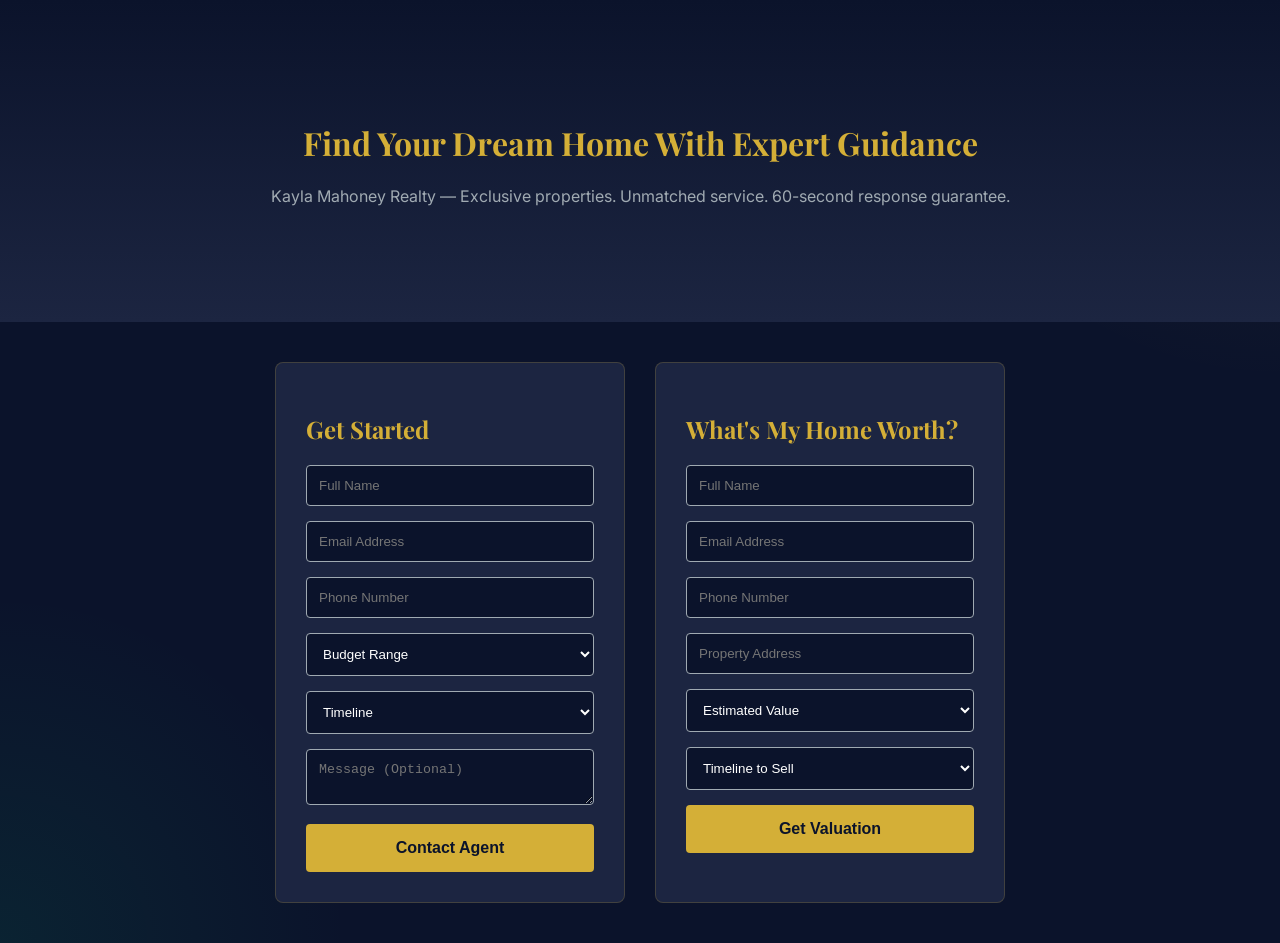
<file: static/index.html>
<!DOCTYPE html>
<html lang="en">

<head>
    <meta charset="UTF-8">
    <meta name="viewport" content="width=device-width, initial-scale=1.0">
    <title>Kayla Mahoney Realty</title>
    <link
        href="https://fonts.googleapis.com/css2?family=Inter:wght@400;600&family=Playfair+Display:wght@600;700&display=swap"
        rel="stylesheet">
    <link rel="stylesheet" href="/static/style.css">
</head>

<body>
    <div class="hero">
        <h1>Find Your Dream Home With Expert Guidance</h1>
        <p style="color: var(--gray);">Kayla Mahoney Realty — Exclusive properties. Unmatched service. 60-second
            response guarantee.</p>
    </div>

    <div class="forms-container">
        <form class="lead-form" id="buyerForm">
            <h2>Get Started</h2>
            <input type="text" name="name" placeholder="Full Name" required>
            <input type="email" name="email" placeholder="Email Address" required>
            <input type="tel" name="phone" placeholder="Phone Number" required>
            <select name="budget" required>
                <option value="">Budget Range</option>
                <option value="$500K–$1M">$500K–$1M</option>
                <option value="$1M–$2M">$1M–$2M</option>
                <option value="$2M+">$2M+</option>
            </select>
            <select name="timeline" required>
                <option value="">Timeline</option>
                <option value="ASAP">ASAP</option>
                <option value="1–3 months">1–3 months</option>
                <option value="3–6 months">3–6 months</option>
            </select>
            <textarea name="message" placeholder="Message (Optional)"></textarea>
            <button type="submit">Contact Agent</button>
            <div id="buyerToast" style="display:none; color: var(--gold); margin-top: 10px; text-align:center;">Our team
                will contact you within 60 seconds</div>
        </form>

        <form class="lead-form" id="sellerForm">
            <h2>What's My Home Worth?</h2>
            <input type="text" name="name" placeholder="Full Name" required>
            <input type="email" name="email" placeholder="Email Address" required>
            <input type="tel" name="phone" placeholder="Phone Number" required>
            <input type="text" name="address" placeholder="Property Address" required>
            <select name="value" required>
                <option value="">Estimated Value</option>
                <option value="$500K–$1M">$500K–$1M</option>
                <option value="$1M–$2M">$1M–$2M</option>
                <option value="$2M+">$2M+</option>
            </select>
            <select name="timeline" required>
                <option value="">Timeline to Sell</option>
                <option value="ASAP">ASAP</option>
                <option value="1–3 months">1–3 months</option>
                <option value="3–6 months">3–6 months</option>
            </select>
            <button type="submit">Get Valuation</button>
            <div id="sellerToast" style="display:none; color: var(--gold); margin-top: 10px; text-align:center;">Our
                team will contact you within 60 seconds</div>
        </form>
    </div>

    <script>
        async function handleForm(e, endpoint, toastId) {
            e.preventDefault();
            const formData = new FormData(e.target);
            await fetch(endpoint, { method: 'POST', body: formData });
            e.target.reset();
            document.getElementById(toastId).style.display = 'block';
            setTimeout(() => document.getElementById(toastId).style.display = 'none', 4000);
        }

        document.getElementById('buyerForm').addEventListener('submit', (e) => handleForm(e, '/api/leads/buyer', 'buyerToast'));
        document.getElementById('sellerForm').addEventListener('submit', (e) => handleForm(e, '/api/leads/seller', 'sellerToast'));
    </script>
</body>

</html>
</file>
<file: static/style.css>
:root {
    --navy: #0B132B;
    --navy-light: #1C2541;
    --gold: #D4AF37;
    --white: #FFFFFF;
    --gray: #A0AAB2;
    --green: #00dc82;
    --red: #ff4d4d;
    --yellow: #ffb740;
}

* {
    box-sizing: border-box;
}

body {
    margin: 0;
    font-family: 'Inter', sans-serif;
    background-color: var(--navy);
    background-image: radial-gradient(circle at top right, rgba(212, 175, 55, 0.08), transparent 24%),
                      radial-gradient(circle at bottom left, rgba(0, 220, 130, 0.08), transparent 22%);
    color: var(--white);
    -webkit-font-smoothing: antialiased;
}

h1,
h2,
h3 {
    font-family: 'Playfair Display', serif;
    color: var(--gold);
}

/* ==========================================================
   INDEX PAGE — Hero + Forms
========================================================== */
.hero {
    text-align: center;
    padding: 100px 20px;
    background: linear-gradient(180deg, var(--navy) 0%, var(--navy-light) 100%);
}

.forms-container {
    display: flex;
    justify-content: center;
    gap: 30px;
    padding: 40px;
    flex-wrap: wrap;
}

.lead-form {
    background: var(--navy-light);
    padding: 30px;
    border-radius: 8px;
    width: 350px;
    border: 1px solid rgba(212, 175, 55, 0.2);
}

input,
select,
textarea {
    width: 100%;
    padding: 12px;
    margin-bottom: 15px;
    background: var(--navy);
    border: 1px solid var(--gray);
    color: var(--white);
    border-radius: 4px;
    box-sizing: border-box;
}

button {
    width: 100%;
    padding: 15px;
    background: var(--gold);
    color: var(--navy);
    border: none;
    font-weight: bold;
    font-size: 16px;
    cursor: pointer;
    border-radius: 4px;
    transition: all 0.3s ease;
}

button:hover {
    opacity: 0.9;
    transform: translateY(-1px);
}

button:disabled {
    opacity: 0.5;
    cursor: not-allowed;
    transform: none;
}

#toast {
    display: none;
    text-align: center;
    color: var(--gold);
    margin-top: 10px;
}

/* ==========================================================
   DASHBOARD — Header
========================================================== */
.dash-header {
    display: flex;
    justify-content: space-between;
    padding: 20px 40px;
    background: var(--navy-light);
    align-items: center;
    border-bottom: 1px solid rgba(212, 175, 55, 0.15);
}

.dash-header h2 {
    margin: 0;
    font-size: 22px;
}

.dash-header-actions {
    display: flex;
    gap: 12px;
    align-items: center;
}

.manual-row {
    display: grid;
    grid-template-columns: repeat(2, minmax(0, 1fr));
    gap: 20px;
    padding: 20px 40px;
}

.manual-panel {
    background: var(--navy-light);
    border: 1px solid rgba(212, 175, 55, 0.12);
    border-radius: 16px;
    padding: 22px 24px;
    box-shadow: 0 24px 48px rgba(0, 0, 0, 0.16);
}

.manual-panel h3 {
    margin-top: 0;
    margin-bottom: 18px;
    font-size: 18px;
}

.manual-form-grid {
    display: grid;
    gap: 12px;
    grid-template-columns: repeat(2, minmax(0, 1fr));
}

.manual-form-grid textarea {
    grid-column: span 2;
    min-height: 120px;
}

.manual-form-grid input,
.manual-form-grid select,
.manual-form-grid textarea {
    border-color: rgba(255, 255, 255, 0.14);
}

.full-width {
    width: 100%;
}

.manual-panel label {
    display: block;
    margin-bottom: 6px;
    color: #A0AAB2;
    font-size: 0.9rem;
}

/* ==========================================================
   METRICS CARDS
========================================================== */
.metrics-row {
    display: flex;
    gap: 20px;
    padding: 20px 40px;
}

.metric-card {
    flex: 1;
    background: var(--navy-light);
    padding: 22px 24px;
    border-radius: 10px;
    border-left: 4px solid var(--gold);
    position: relative;
    overflow: hidden;
    transition: transform 0.2s ease, box-shadow 0.2s ease;
}

.metric-card:hover {
    transform: translateY(-2px);
    box-shadow: 0 8px 24px rgba(0, 0, 0, 0.3);
}

.metric-card::after {
    content: '';
    position: absolute;
    top: 0;
    right: 0;
    width: 80px;
    height: 80px;
    background: radial-gradient(circle, rgba(212, 175, 55, 0.06) 0%, transparent 70%);
    border-radius: 50%;
    transform: translate(20px, -20px);
}

.metric-icon {
    color: var(--gold);
    font-size: 18px;
    margin-bottom: 8px;
    opacity: 0.7;
}

.metric-card h3 {
    margin: 0 0 10px 0;
    font-size: 13px;
    color: var(--gray);
    font-family: 'Inter', sans-serif;
    text-transform: uppercase;
    letter-spacing: 0.5px;
    font-weight: 500;
}

.metric-card p {
    margin: 0;
    font-size: 32px;
    font-weight: 700;
    background: linear-gradient(135deg, var(--white), var(--gold));
    -webkit-background-clip: text;
    -webkit-text-fill-color: transparent;
    background-clip: text;
}

/* ==========================================================
   INTEGRATION BADGES
========================================================== */
.integrations-row {
    padding: 0 40px 10px;
}

.integrations-bar {
    display: flex;
    align-items: center;
    gap: 14px;
    flex-wrap: wrap;
    background: rgba(28, 37, 65, 0.6);
    border: 1px solid rgba(212, 175, 55, 0.1);
    border-radius: 10px;
    padding: 14px 24px;
}

.integration-info-banner {
    margin-top: 12px;
    padding: 14px 18px;
    border-radius: 10px;
    background: rgba(255, 255, 255, 0.06);
    border: 1px solid rgba(255, 255, 255, 0.08);
    color: var(--white);
    font-size: 13px;
    line-height: 1.6;
    max-width: 960px;
}

.integrations-label {
    font-size: 13px;
    color: var(--gray);
    font-weight: 600;
    text-transform: uppercase;
    letter-spacing: 0.5px;
    margin-right: 4px;
}

.integrations-label i {
    color: var(--gold);
    margin-right: 4px;
}

.integration-badge {
    display: inline-flex;
    align-items: center;
    gap: 6px;
    padding: 6px 14px;
    border-radius: 20px;
    font-size: 12px;
    font-weight: 600;
    background: rgba(0, 220, 130, 0.1);
    color: var(--green);
    border: 1px solid rgba(0, 220, 130, 0.2);
    transition: all 0.2s ease;
}

.integration-badge:hover {
    background: rgba(0, 220, 130, 0.18);
    transform: translateY(-1px);
}

.integration-badge i {
    font-size: 11px;
}

/* ==========================================================
   CHART CONTAINER
========================================================== */
.chart-container {
    padding: 20px 40px;
}

.chart-container h3 {
    margin-bottom: 16px;
}

.chart-wrapper {
    background: var(--navy-light);
    border-radius: 10px;
    padding: 24px;
    height: 260px;
    border: 1px solid rgba(212, 175, 55, 0.1);
    box-shadow: inset 0 0 0 1px rgba(255, 255, 255, 0.02);
}

/* ==========================================================
   TABLES
========================================================== */
.table-container {
    padding: 20px 40px;
}

.table-container h3 {
    margin-bottom: 16px;
}

.table-scroll {
    overflow-x: auto;
    border-radius: 10px;
    box-shadow: inset 0 0 0 1px rgba(255,255,255,0.04);
}

table {
    width: 100%;
    border-collapse: collapse;
    background: var(--navy-light);
    border-radius: 10px;
    overflow: hidden;
    min-width: 800px;
}

th,
td {
    padding: 14px 16px;
    text-align: left;
    border-bottom: 1px solid rgba(255, 255, 255, 0.05);
}

th {
    color: var(--gold);
    font-weight: 600;
    font-size: 12px;
    text-transform: uppercase;
    letter-spacing: 0.5px;
    background: rgba(212, 175, 55, 0.05);
}

td {
    font-size: 14px;
}

tbody tr {
    transition: background 0.2s ease;
}

tbody tr:hover {
    background: rgba(212, 175, 55, 0.04);
}

.row-new-lead {
    animation: pulse-row 2s ease-in-out;
}

@keyframes pulse-row {
    0% {
        background: rgba(255, 70, 70, 0.15);
    }

    100% {
        background: transparent;
    }
}

.cell-contact {
    font-size: 12px;
    color: var(--gray);
    max-width: 200px;
    overflow: hidden;
    text-overflow: ellipsis;
    white-space: nowrap;
}

.cell-time {
    font-size: 13px;
    color: var(--gray);
    font-variant-numeric: tabular-nums;
}

.assign-inline {
    display: inline-flex;
    align-items: center;
    gap: 8px;
    margin-top: 8px;
    flex-wrap: wrap;
}

.action-row {
    display: flex;
    flex-direction: column;
    gap: 8px;
}

.inline-select {
    min-width: 160px;
    padding: 8px 10px;
    background: rgba(255, 255, 255, 0.06);
    color: #fff;
    border: 1px solid rgba(255, 255, 255, 0.08);
    border-radius: 10px;
    font-size: 13px;
}

.btn-assign {
    padding: 8px 12px;
    min-width: auto;
}

/* ==========================================================
   BADGES
========================================================== */
.badge {
    padding: 5px 12px;
    border-radius: 16px;
    font-size: 12px;
    font-weight: 500;
    background: rgba(212, 175, 55, 0.15);
    color: var(--gold);
    display: inline-flex;
    align-items: center;
    gap: 5px;
}

.badge-status {
    gap: 6px;
}

/* ==========================================================
   BUTTONS
========================================================== */
.btn-small {
    width: auto;
    padding: 10px 18px;
    font-size: 13px;
    font-weight: 600;
    border-radius: 6px;
    display: inline-flex;
    align-items: center;
    gap: 6px;
    transition: transform 0.2s ease, background 0.2s ease, border-color 0.2s ease;
}

.btn-small:hover {
    transform: translateY(-1px);
}

.btn-outline {
    background: transparent;
    color: var(--gold);
    border: 1px solid var(--gold);
}

.btn-outline:hover {
    background: rgba(212, 175, 55, 0.12);
    color: var(--white);
    border-color: rgba(212, 175, 55, 0.35);
}

.action-row {
    display: flex;
    align-items: center;
    gap: 10px;
    flex-wrap: wrap;
}

.assign-inline {
    display: flex;
    align-items: center;
    gap: 8px;
    flex-wrap: wrap;
}

.inline-select {
    min-width: 160px;
    max-width: 220px;
    border-radius: 8px;
    padding: 10px 12px;
    background: var(--navy);
    border: 1px solid rgba(255,255,255,0.12);
    color: var(--white);
}

.btn-action,
.btn-assign {
    white-space: nowrap;
}

.badge-status {
    background: rgba(255, 255, 255, 0.05);
    border: 1px solid rgba(255, 255, 255, 0.08);
}

.cell-contact {
    min-width: 200px;
}

.btn-action {
    font-size: 11px;
    padding: 6px 12px;
    border-radius: 5px;
}

/* ==========================================================
   COUNTDOWN TIMER
========================================================== */
.timer-ring {
    display: inline-flex;
    align-items: center;
    justify-content: center;
    width: 44px;
    height: 44px;
    border-radius: 50%;
    font-weight: 700;
    font-size: 13px;
    font-variant-numeric: tabular-nums;
}

.timer-green {
    background: rgba(0, 220, 130, 0.12);
    color: var(--green);
    border: 2px solid rgba(0, 220, 130, 0.4);
}

.timer-yellow {
    background: rgba(255, 183, 64, 0.12);
    color: var(--yellow);
    border: 2px solid rgba(255, 183, 64, 0.4);
    animation: timer-pulse 1s ease-in-out infinite;
}

.timer-red {
    background: rgba(255, 70, 70, 0.12);
    color: var(--red);
    border: 2px solid rgba(255, 70, 70, 0.4);
    animation: timer-pulse 0.6s ease-in-out infinite;
}

@keyframes timer-pulse {

    0%,
    100% {
        transform: scale(1);
    }

    50% {
        transform: scale(1.06);
    }
}

.timer-value {
    line-height: 1;
}

.timer-expired {
    color: var(--red);
    font-size: 12px;
    font-weight: 600;
    display: inline-flex;
    align-items: center;
    gap: 4px;
    animation: blink 1.2s ease-in-out infinite;
}

@keyframes blink {

    0%,
    100% {
        opacity: 1;
    }

    50% {
        opacity: 0.4;
    }
}

.timer-done {
    color: var(--green);
    font-size: 13px;
    font-weight: 500;
    display: inline-flex;
    align-items: center;
    gap: 4px;
}

.timer-loading {
    color: var(--gray);
}

/* ==========================================================
   PROGRESS BAR — Agent Response Rate
========================================================== */
.progress-cell {
    display: flex;
    flex-direction: column;
    gap: 5px;
    min-width: 160px;
}

.progress-bar-track {
    width: 100%;
    height: 8px;
    background: rgba(255, 255, 255, 0.08);
    border-radius: 4px;
    overflow: hidden;
}

.progress-bar-fill {
    height: 100%;
    border-radius: 4px;
    transition: width 0.6s ease;
}

.progress-label {
    font-size: 12px;
    color: var(--gray);
    font-variant-numeric: tabular-nums;
}

/* ==========================================================
   TOAST NOTIFICATIONS
========================================================== */
.toast-container {
    position: fixed;
    top: 20px;
    right: 20px;
    z-index: 9999;
    display: flex;
    flex-direction: column;
    gap: 10px;
    pointer-events: none;
}

.toast-notification {
    display: flex;
    align-items: center;
    gap: 14px;
    background: var(--navy-light);
    border: 1px solid rgba(212, 175, 55, 0.25);
    border-left: 4px solid var(--gold);
    border-radius: 10px;
    padding: 16px 20px;
    min-width: 320px;
    max-width: 420px;
    box-shadow: 0 12px 40px rgba(0, 0, 0, 0.5);
    transform: translateX(120%);
    opacity: 0;
    transition: all 0.4s cubic-bezier(0.22, 1, 0.36, 1);
    pointer-events: all;
    backdrop-filter: blur(12px);
}

.toast-show {
    transform: translateX(0);
    opacity: 1;
}

.toast-hide {
    transform: translateX(120%);
    opacity: 0;
}

.toast-icon {
    width: 40px;
    height: 40px;
    border-radius: 10px;
    background: rgba(212, 175, 55, 0.15);
    display: flex;
    align-items: center;
    justify-content: center;
    color: var(--gold);
    font-size: 16px;
    flex-shrink: 0;
}

.toast-body {
    display: flex;
    flex-direction: column;
    gap: 3px;
    flex: 1;
}

.toast-title {
    font-size: 13px;
    font-weight: 600;
    color: var(--gold);
    text-transform: uppercase;
    letter-spacing: 0.4px;
}

.toast-msg {
    font-size: 14px;
    color: var(--white);
}

.toast-msg b {
    color: var(--gold);
}

.toast-close {
    width: 28px;
    height: 28px;
    padding: 0;
    background: rgba(255, 255, 255, 0.06);
    border: none;
    color: var(--gray);
    border-radius: 6px;
    cursor: pointer;
    display: flex;
    align-items: center;
    justify-content: center;
    font-size: 12px;
    flex-shrink: 0;
    transition: all 0.2s ease;
}

.toast-close:hover {
    background: rgba(255, 255, 255, 0.12);
    color: var(--white);
    transform: none;
}

/* ==========================================================
   RESPONSIVE — Mobile < 768px
========================================================== */
@media (max-width: 768px) {
    .dash-header {
        flex-direction: column;
        gap: 14px;
        padding: 16px 20px;
        text-align: center;
    }

    .manual-row {
        grid-template-columns: 1fr;
        padding: 16px 20px;
    }

    .manual-form-grid {
        grid-template-columns: 1fr;
    }

    .manual-form-grid textarea {
        grid-column: span 1;
    }

    .table-container,
    .chart-container,
    .metrics-row,
    .integrations-row {
        padding-left: 20px;
        padding-right: 20px;
    }

    .dash-header h2 {
        font-size: 18px;
    }

    .dash-header-actions {
        width: 100%;
        justify-content: center;
    }

    .metrics-row {
        flex-direction: column;
        padding: 12px 20px;
        gap: 12px;
    }

    .metric-card {
        padding: 16px 18px;
    }

    .metric-card p {
        font-size: 26px;
    }

    .integrations-row {
        padding: 0 20px 10px;
    }

    .integrations-bar {
        padding: 12px 16px;
        gap: 8px;
        justify-content: center;
    }

    .integrations-label {
        width: 100%;
        text-align: center;
    }

    .chart-container {
        padding: 12px 20px;
    }

    .chart-wrapper {
        padding: 14px;
        height: 200px;
    }

    .table-container {
        padding: 12px 20px;
    }

    table {
        min-width: 700px;
    }

    .toast-notification {
        min-width: 260px;
        max-width: 340px;
        padding: 12px 14px;
    }

    .toast-container {
        right: 10px;
        top: 10px;
    }

    .hero {
        padding: 60px 20px;
    }

    .hero h1 {
        font-size: 28px;
    }

    .forms-container {
        padding: 20px;
        gap: 20px;
    }

    .lead-form {
        width: 100%;
        max-width: 400px;
    }
}

@media (max-width: 480px) {
    .dash-header h2 {
        font-size: 16px;
    }

    .dash-header-actions {
        flex-direction: column;
        gap: 8px;
    }

    .dash-header-actions .btn-small {
        width: 100%;
        justify-content: center;
    }

    .metric-card p {
        font-size: 22px;
    }

    .integration-badge {
        font-size: 11px;
        padding: 5px 10px;
    }
}
</file>
